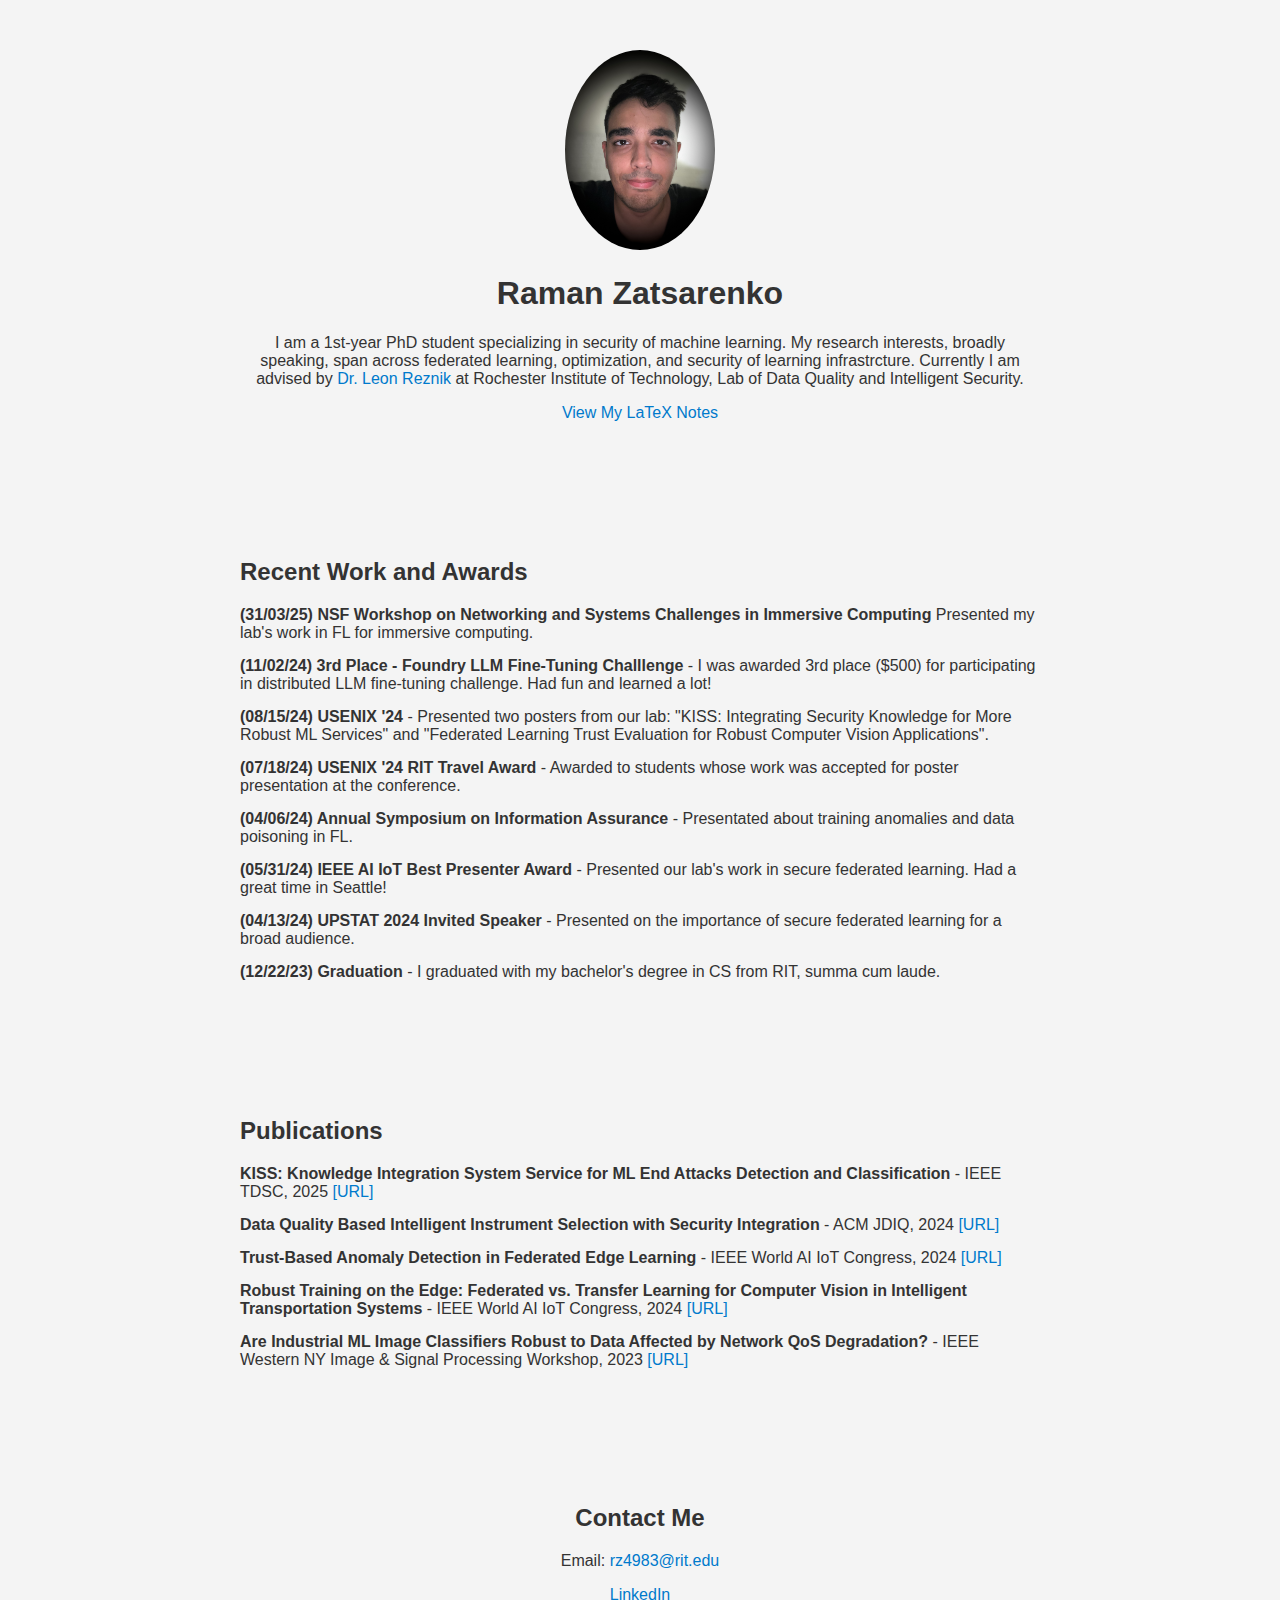
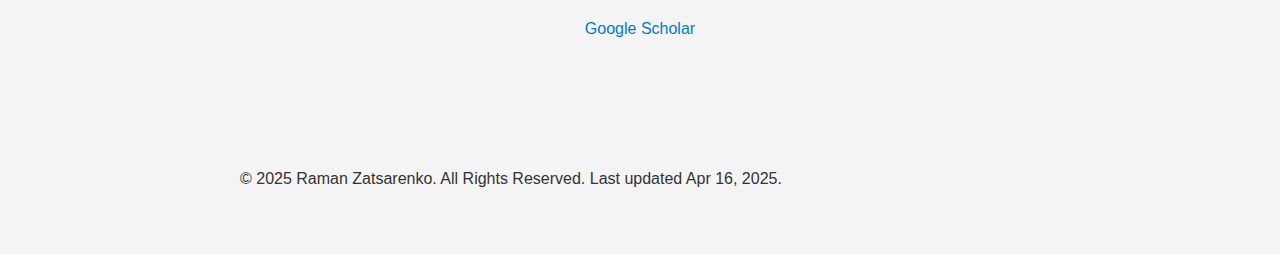
<file: index.html>
<!DOCTYPE html>
<html lang="en">
<head>
    <meta charset="UTF-8">
    <meta name="viewport" content="width=device-width, initial-scale=1.0">
    <title>Raman Zatsarenko - Portfolio</title>
    <link rel="stylesheet" href="styles.css">
</head>
<body>
    <!-- Header Section -->
    <section id="bio" style="text-align: center; padding: 50px;">
        <img src="assets/picture.jpg" alt="Profile Picture" style="width: 150px; border-radius: 50%;">
        <h1>Raman Zatsarenko</h1>
        <p>I am a 1st-year PhD student specializing in security of machine learning. My research interests, broadly speaking, span across federated learning, optimization, and security of learning infrastrcture. Currently I am advised by <a href="https://www.cs.rit.edu/~lr/">Dr. Leon Reznik</a> at Rochester Institute of Technology, Lab of Data Quality and Intelligent Security.</p>
        <p>
            <a href="latex-notes.html">View My LaTeX Notes</a>
        </p>
        
    </section>

    <!-- Recent Work & Presentations Section -->
    <section id="recent-work-awards" style="padding: 50px;">
        <h2>Recent Work and Awards</h2>
        <ul style="list-style-type: none;">
            <li><strong>(31/03/25) NSF Workshop on Networking and Systems Challenges in Immersive Computing </strong> Presented my lab's work in FL for immersive computing. </li>
            <li><strong>(11/02/24) 3rd Place - Foundry LLM Fine-Tuning Challlenge</strong> - I was awarded 3rd place ($500) for participating in distributed LLM fine-tuning challenge. Had fun and learned a lot!</li>
            <li><strong>(08/15/24) USENIX '24</strong> - Presented two posters from our lab: "KISS: Integrating Security Knowledge for More Robust ML Services" and "Federated Learning Trust Evaluation for Robust Computer Vision Applications".</li>
            <li><strong>(07/18/24) USENIX '24 RIT Travel Award</strong> - Awarded to students whose work was accepted for poster presentation at the conference.</li>
            <li><strong>(04/06/24) Annual Symposium on Information Assurance </strong> - Presentated about training anomalies and data poisoning in FL.</li>
            <li><strong>(05/31/24) IEEE AI IoT Best Presenter Award</strong> - Presented our lab's work in secure federated learning. Had a great time in Seattle!</li>
            <li><strong>(04/13/24) UPSTAT 2024 Invited Speaker</strong> - Presented on the importance of secure federated learning for a broad audience. </li>
            <li><strong>(12/22/23) Graduation</strong> - I graduated with my bachelor's degree in CS from RIT, summa cum laude.</li>
        </ul>
    </section>

    <!-- Publications Section -->
    <section id="publications" style="padding: 50px;">
        <h2>Publications</h2>
        <ul style="list-style-type: none;">
            <li><strong>KISS: Knowledge Integration System Service for ML End Attacks Detection and Classification</strong> - IEEE TDSC, 2025 <a href="https://ieeexplore.ieee.org/abstract/document/10937050/">[URL]</a></li>
            <li><strong>Data Quality Based Intelligent Instrument Selection with Security Integration</strong> - ACM JDIQ, 2024 <a href="https://dl.acm.org/doi/pdf/10.1145/3695770">[URL]</a></li>
            <li><strong>Trust-Based Anomaly Detection in Federated Edge Learning</strong> - IEEE World AI IoT Congress, 2024 <a href="https://ieeexplore.ieee.org/abstract/document/10578967">[URL]</a></li>
            <li><strong>Robust Training on the Edge: Federated vs. Transfer Learning for Computer Vision in Intelligent Transportation Systems</strong> - IEEE World AI IoT Congress, 2024 <a href="https://ieeexplore.ieee.org/abstract/document/10578970">[URL]</a></li>
            <li><strong>Are Industrial ML Image Classifiers Robust to Data Affected by Network QoS Degradation?</strong> - IEEE Western NY Image & Signal Processing Workshop, 2023 <a href="https://ieeexplore.ieee.org/abstract/document/10349560">[URL]</a></li>
        </ul>
    </section>

    <!-- Contact Section -->
    <section id="contact" style="text-align: center; padding: 50px;">
        <h2>Contact Me</h2>
        <p>Email: <a href="mailto:rz4983@rit.edu">rz4983@rit.edu</a></p>
        <p><a href="https://www.linkedin.com/in/raman-zatsarenko/">LinkedIn</a></p>
        <p><a href="https://scholar.google.com/citations?user=xE85dYoAAAAJ&hl=en">Google Scholar</a></p>
    </section>
    
    <section id="publications" style="padding: 50px;">
        <p>&copy; 2025 Raman Zatsarenko. All Rights Reserved. Last updated Apr 16, 2025.</p>
    </section>
    
</body>
</html>
</file>
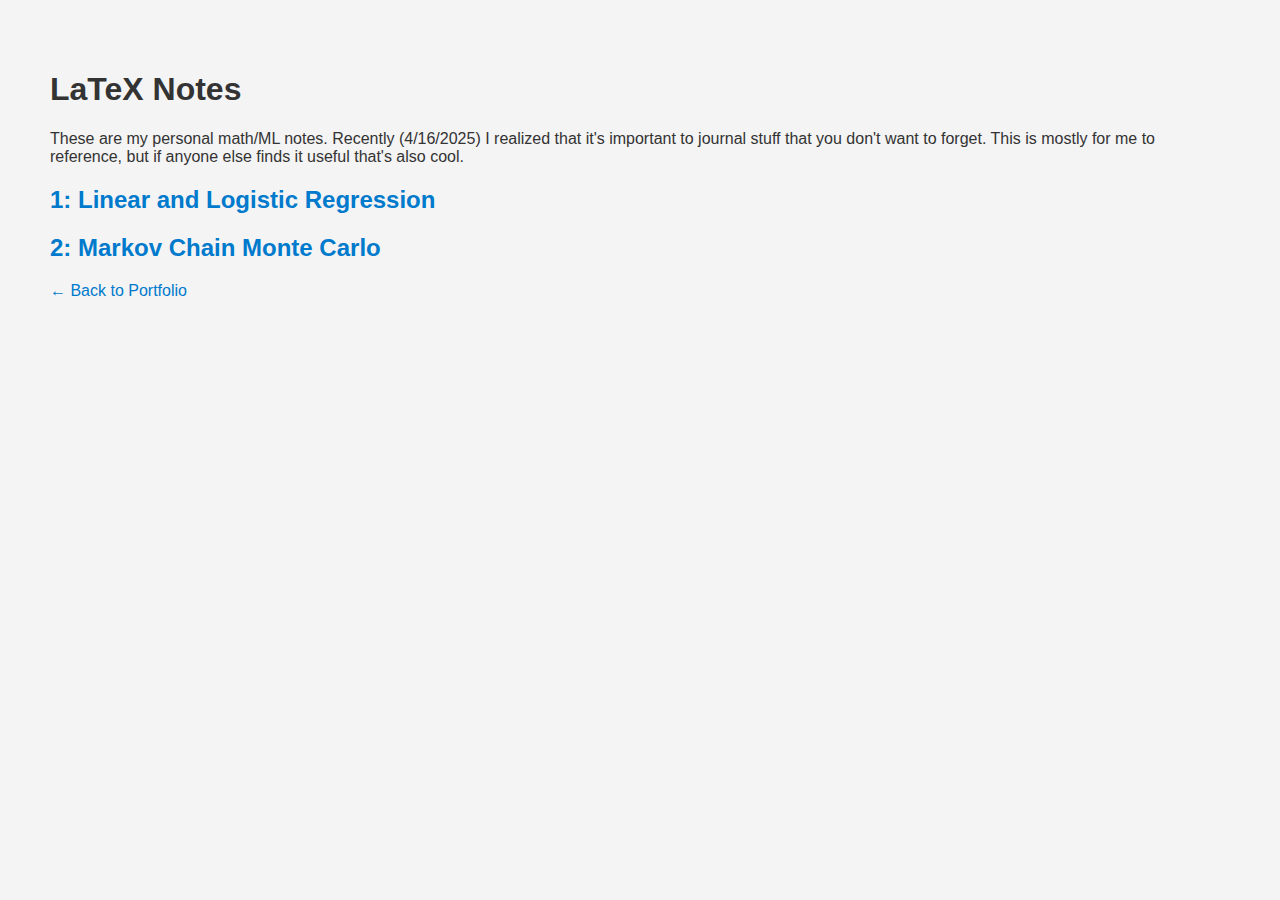
<file: latex-notes.html>
<!DOCTYPE html>
<html lang="en">
<head>
    <meta charset="UTF-8">
    <meta name="viewport" content="width=device-width, initial-scale=1.0">
    <title>LaTeX Notes - Raman Zatsarenko</title>
    <link rel="stylesheet" href="styles.css">
    
    <!-- MathJax for LaTeX Rendering -->
    <!-- <script type="text/javascript" async
        src="https://cdn.jsdelivr.net/npm/mathjax@3/es5/tex-mml-chtml.js">
    </script> -->
</head>
<body style="padding: 50px; font-family: sans-serif;">
    <h1>LaTeX Notes</h1>
    <p>These are my personal math/ML notes. Recently (4/16/2025) I realized that it's important to journal stuff 
        that you don't want to forget. This is mostly for me to reference, but if anyone else finds it useful that's
        also cool.
    </p>
    <h2><a href="linear_logistic_regr.html">1: Linear and Logistic Regression</a></h2>
    <h2><a href="linear_logistic_regr.html">2: Markov Chain Monte Carlo</a></h2>
    <p><a href="index.html">← Back to Portfolio</a></p>
</body>
</html>
</file>
<file: styles.css>
body {
    font-family: Arial, sans-serif;
    margin: 0;
    padding: 0;
    background-color: #f4f4f4;
    color: #333;
}

section {
    margin: 0 auto;
    max-width: 800px;
}

h1, h2 {
    color: #333;
}

ul {
    padding-left: 0;
}

ul li {
    margin-bottom: 15px;
}

a {
    color: #007acc;
    text-decoration: none;
}

a:hover {
    text-decoration: underline;
}
</file>
